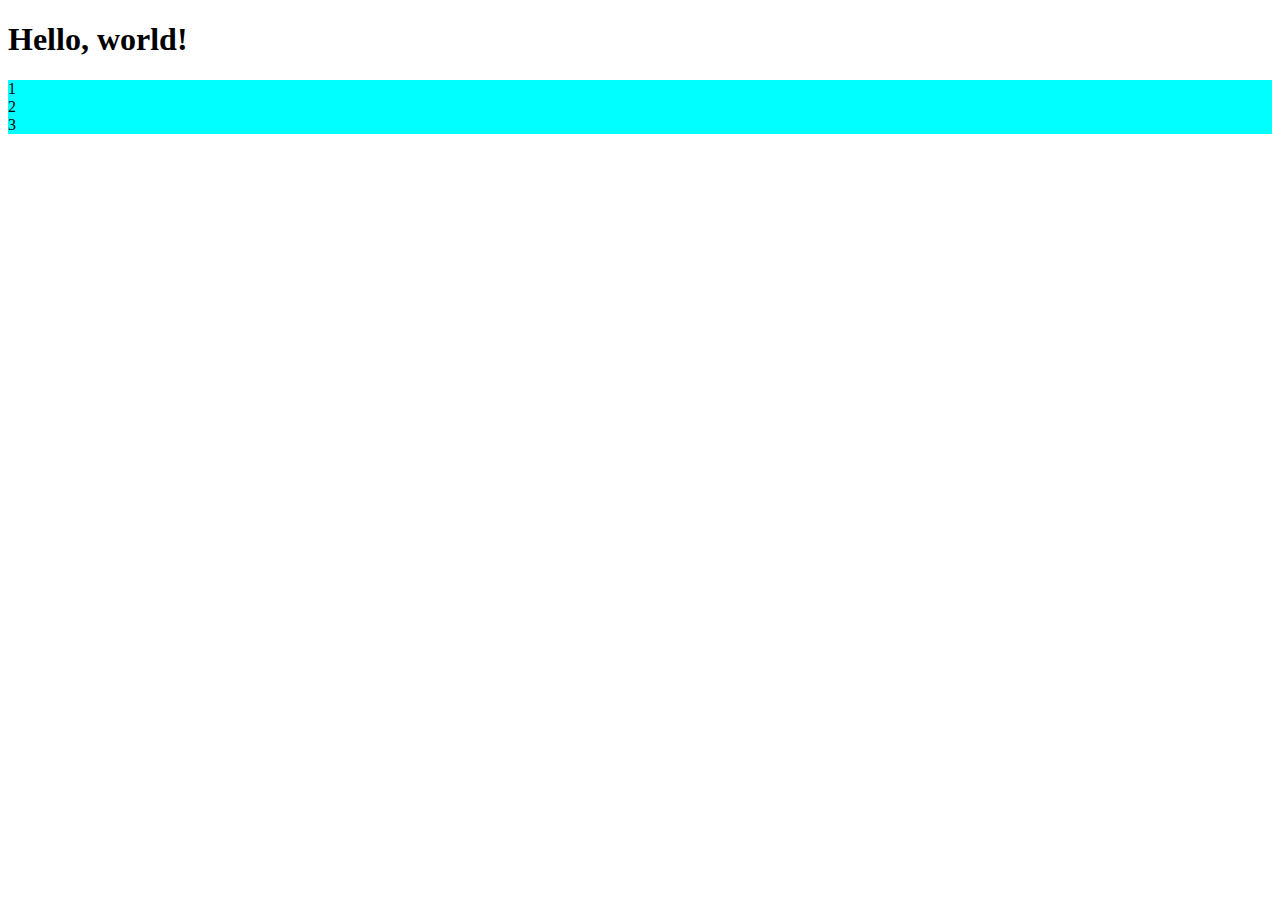
<file: hello world.html>
<!doctype html>
<html lang="en">
  <head>
    <meta charset="utf-8">
    <meta name="viewport" content="width=device-width, initial-scale=1">
    <title>Bootstrap demo</title>
    <link href="https://cdn.jsdelivr.net/npm/bootstrap@5.2.2/dist/css/bootstrap.min.css" rel="stylesheet" integrity="sha384-Zenh87qX5JnK2Jl0vWa8Ck2rdkQ2Bzep5IDxbcnCeuOxjzrPF/et3URy9Bv1WTRi" crossorigin="anonymous">
  </head>
  <body>
    <h1>Hello, world!</h1>

    <div class="container" style="background-color: aqua;">  <!-- container da un margen izquierdo y derecho, container-fluid se acopla al ancho de la pantalla -->
        <div class="row">                       <!-- se crea la fila, cada fila tiene 12 columnas -->
            <div class="col-12 col-lg-3">
              1
            </div>
            <div class="col-12 col-lg-8">
              2
            </div>
            <div class="col-12 col-lg-1">
              3
            </div>
          </div>
      </div>

    <script src="https://cdn.jsdelivr.net/npm/bootstrap@5.2.2/dist/js/bootstrap.bundle.min.js" integrity="sha384-OERcA2EqjJCMA+/3y+gxIOqMEjwtxJY7qPCqsdltbNJuaOe923+mo//f6V8Qbsw3" crossorigin="anonymous"></script>
    <script src="https://cdn.jsdelivr.net/npm/@popperjs/core@2.11.6/dist/umd/popper.min.js" integrity="sha384-oBqDVmMz9ATKxIep9tiCxS/Z9fNfEXiDAYTujMAeBAsjFuCZSmKbSSUnQlmh/jp3" crossorigin="anonymous"></script>
<script src="https://cdn.jsdelivr.net/npm/bootstrap@5.2.2/dist/js/bootstrap.min.js" integrity="sha384-IDwe1+LCz02ROU9k972gdyvl+AESN10+x7tBKgc9I5HFtuNz0wWnPclzo6p9vxnk" crossorigin="anonymous"></script>
</body>
</html>


<!-- Breakpoints tamaños de pantalla, consultar pagina bootstrap.com para ver pixelaje
Extra small (xs)
Small (sm)
Medium (md)
Large (lg)
Extra large (xl)
Extra extra large (xxl)
-->

<!-- 
Bootstrap maneja un sistema de 12 grillas (o cuadriculas) que pueden gestionarse con las clases “.row” (para filas) o “.col” (para columnas).
En cada fila, puede haber un máximo de 12 columnas (en caso de que hayan mas de 12, la columna subsiguiente se ubicara en la siguiente fila).
- Container Nos crea un contenedor con un ancho fijo (ancho máximo) en cada uno de los tamaños de dispositivo.
- Container-fluidNos crea un contenedor (igual que el anterior) pero sin un ancho fijo aparente, por lo que ocuparía todo el ancho de la pantalla.
Breakpoints: Son puntos de ruptura en el diseño web responsive en los que la pantalla cambia de layout.
 -->
</file>
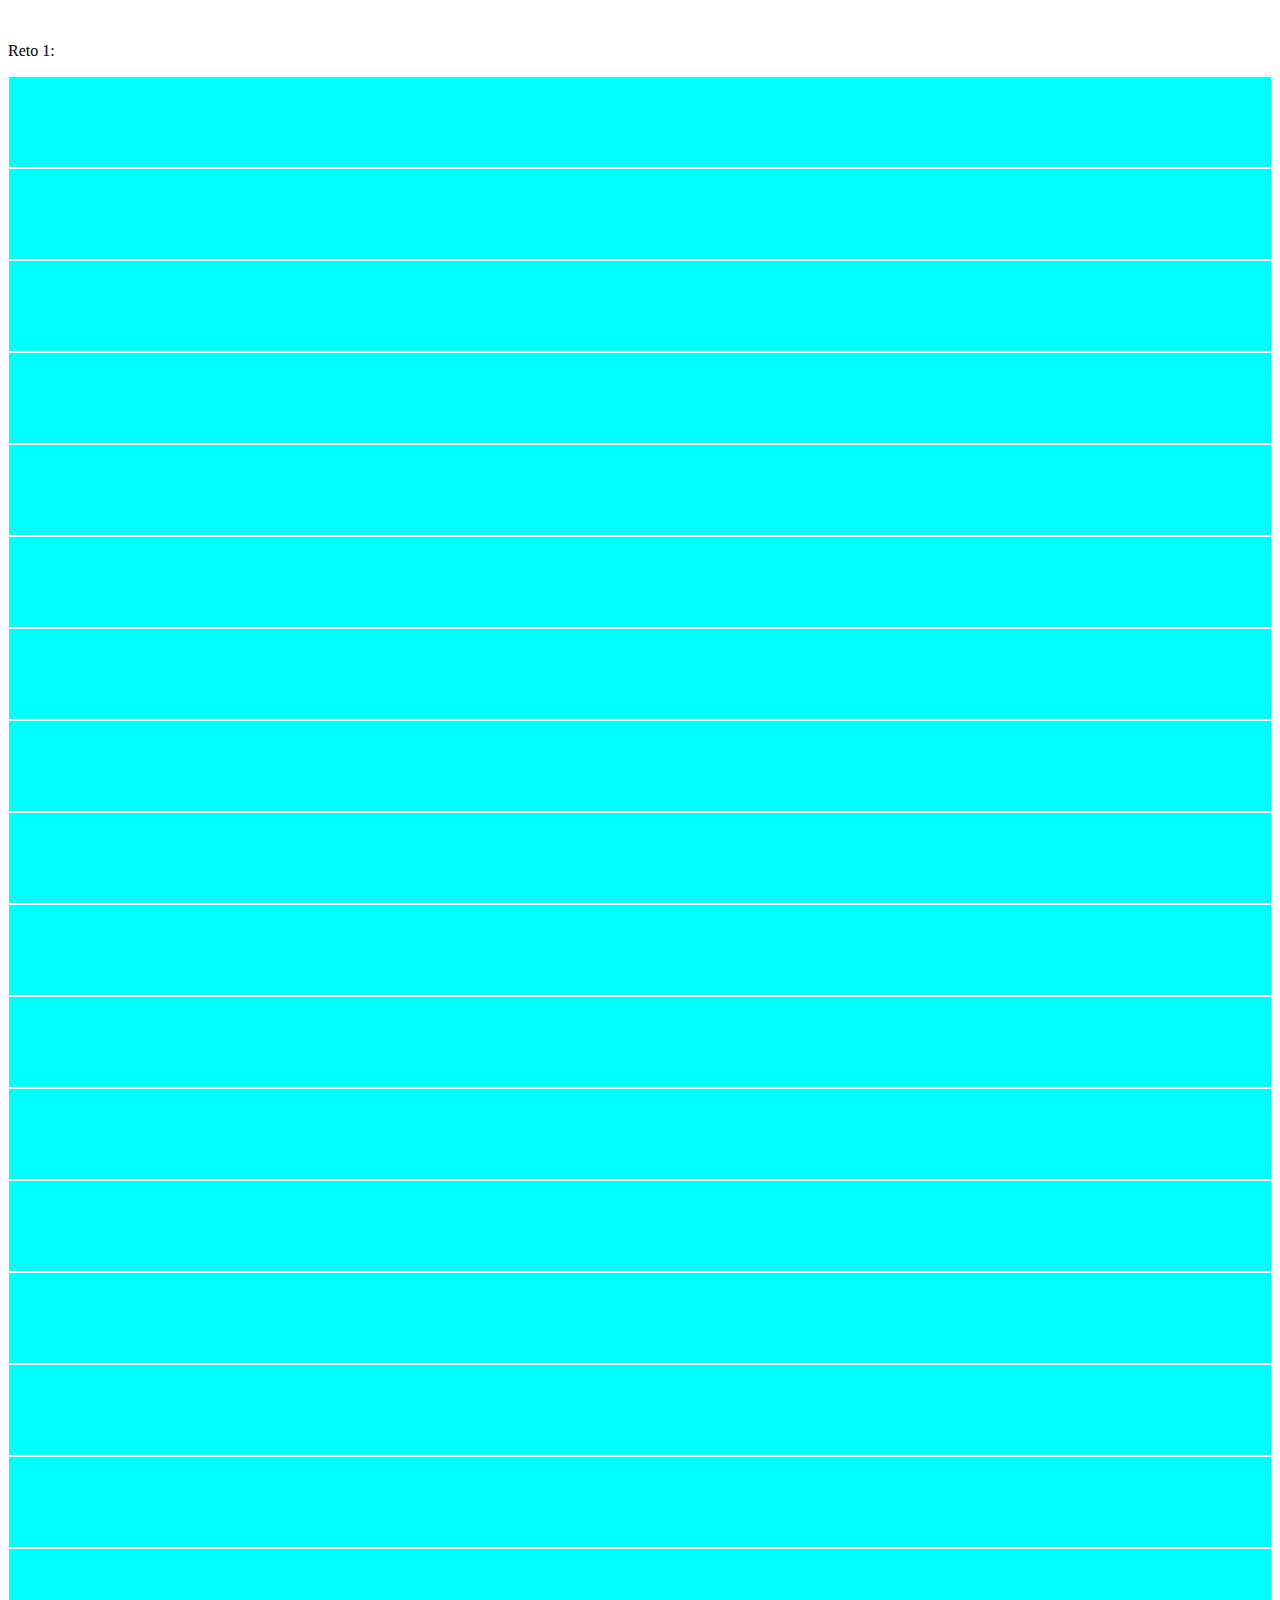
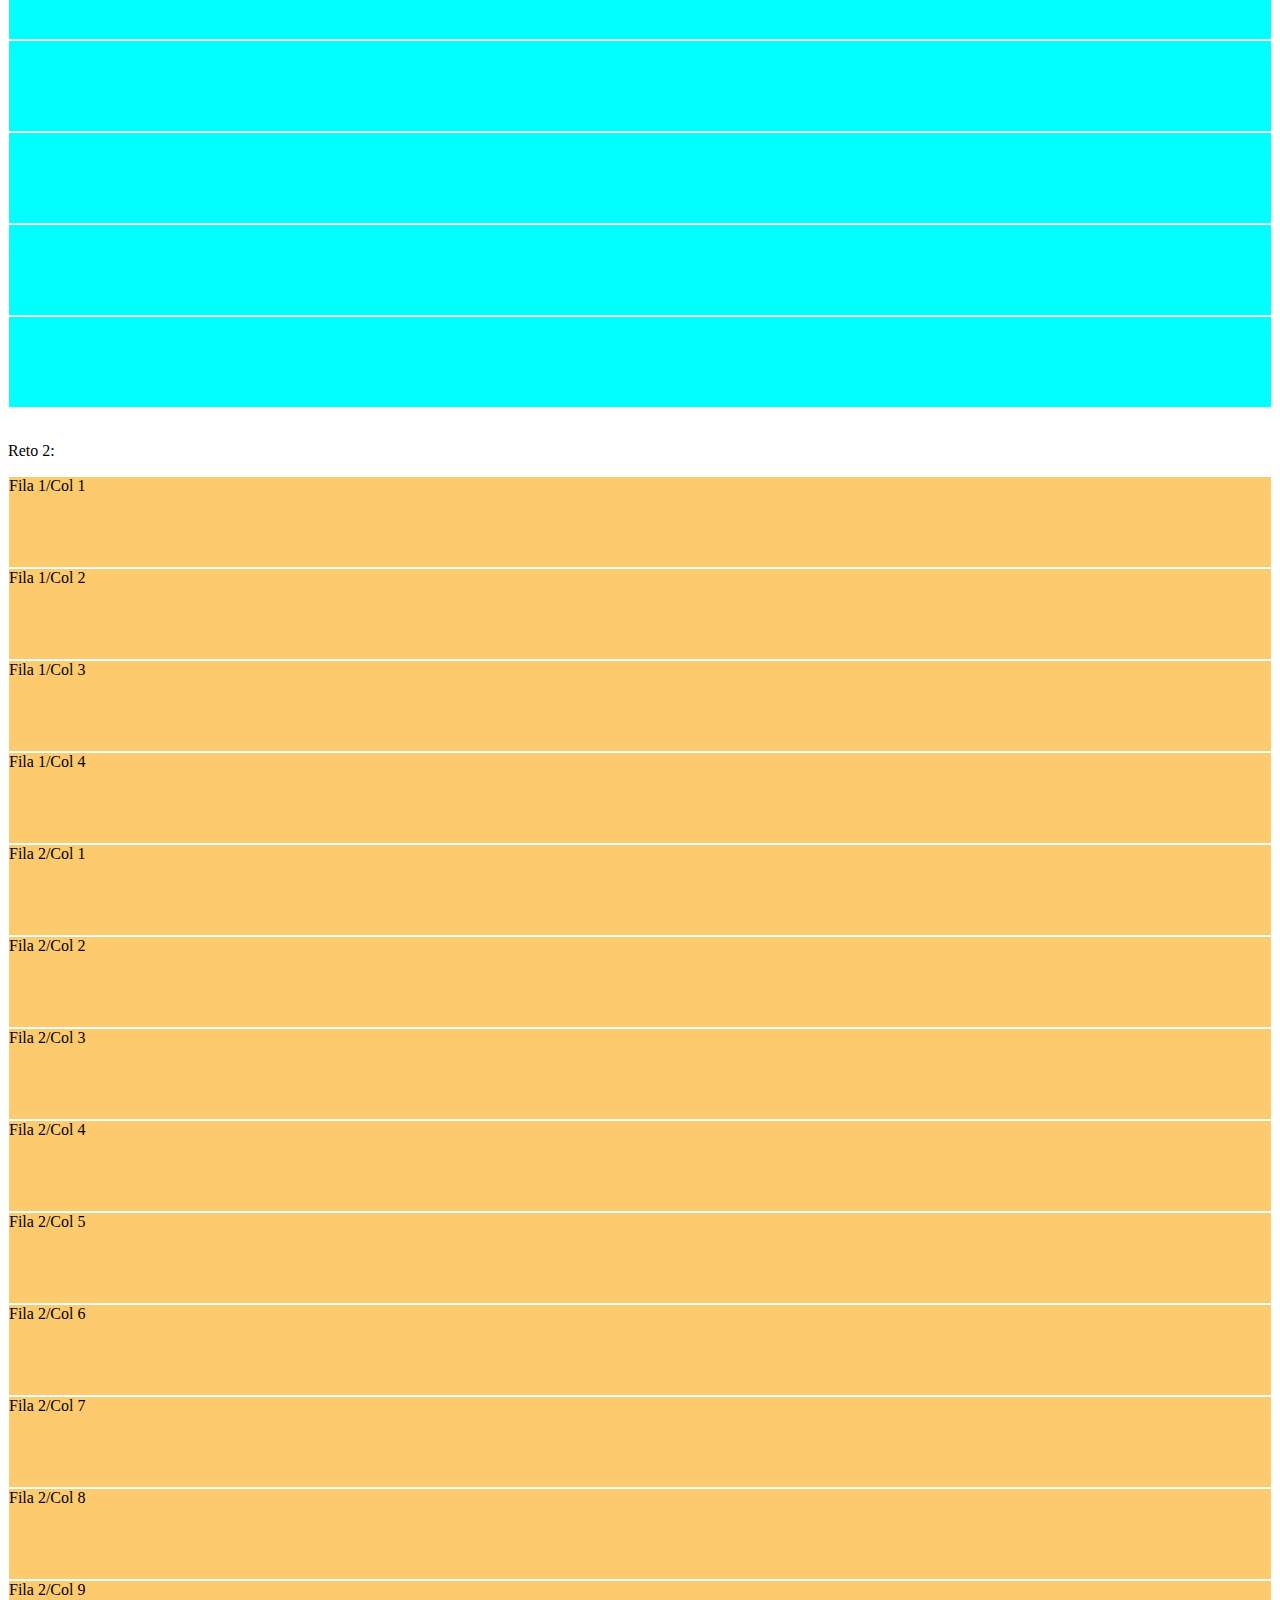
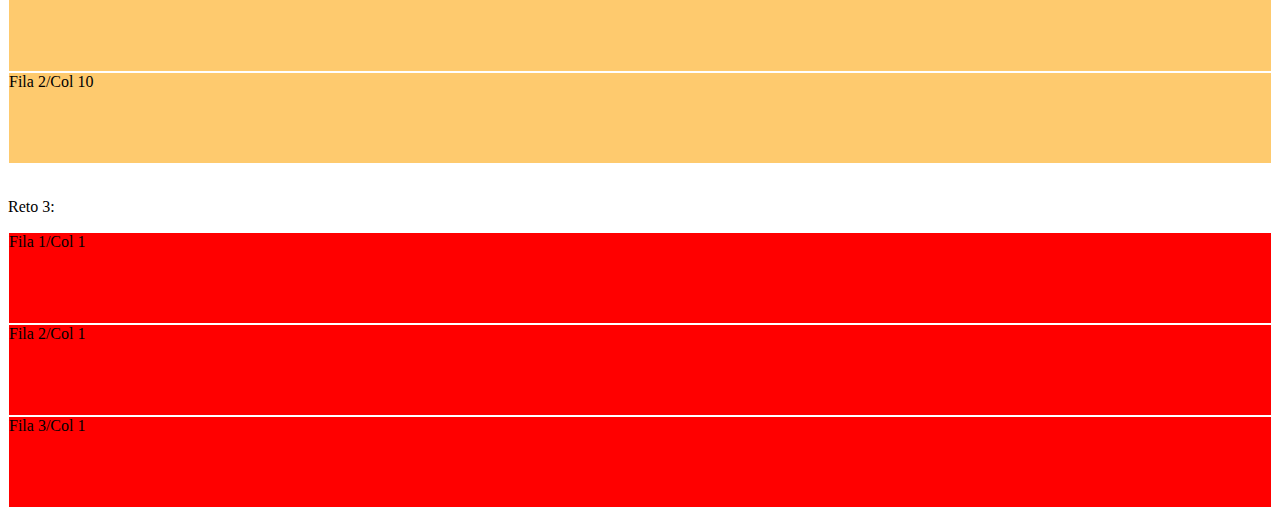
<file: retos clase6.html>
<!doctype html>
<html lang="en">
  <head>
    <meta charset="utf-8">
    <meta name="viewport" content="width=device-width, initial-scale=1">
    <title>Bootstrap demo</title>
    <link href="https://cdn.jsdelivr.net/npm/bootstrap@5.2.2/dist/css/bootstrap.min.css" rel="stylesheet" integrity="sha384-Zenh87qX5JnK2Jl0vWa8Ck2rdkQ2Bzep5IDxbcnCeuOxjzrPF/et3URy9Bv1WTRi" crossorigin="anonymous">
    
    <style>
        .col, .col-md-6, .col-lg{
            border:1px solid white;
            height: 90px;
        }
    </style>

</head>
  <body>

    <br>
    <p>Reto 1:</p>
    <div class="container" style="background-color: aqua;">
        <div class="row"> 
            <div class="col"></div>
            <div class="col"></div>
            <div class="col"></div>
        </div>

        <div class="row"> 
            <div class="col"></div>
            <div class="col"></div>
            <div class="col"></div>
            <div class="col"></div>
            <div class="col"></div>
            <div class="col"></div>
            <div class="col"></div>
            <div class="col"></div>
            <div class="col"></div>
            <div class="col"></div>
        </div>

        <div class="row"> 
            <div class="col"></div>
            <div class="col"></div>
        </div>

        <div class="row"> 
            <div class="col"></div>
            <div class="col"></div>
            <div class="col"></div>
            <div class="col"></div>
            <div class="col"></div>
        </div>

        <div class="row"> 
            <div class="col"></div>
            
        </div>
    </div>

    <br>
    <p>Reto 2:</p>
    <div class="container" style="background-color: #FECA6E">
        <div class="row"> 
            <div class="col-md-6 col-lg-3">Fila 1/Col 1</div>
            <div class="col-md-6 col-lg-3">Fila 1/Col 2</div>
            <div class="col-md-6 col-lg-3">Fila 1/Col 3</div>
            <div class="col-md-6 col-lg-3">Fila 1/Col 4</div>
        </div>

        <div class="row"> 
            <div class="col-lg col-md-12">Fila 2/Col 1</div>
            <div class="col-lg col-md-12">Fila 2/Col 2</div>
            <div class="col-lg col-md-12">Fila 2/Col 3</div>
            <div class="col-lg col-md-12">Fila 2/Col 4</div>
            <div class="col-lg col-md-12">Fila 2/Col 5</div>
            <div class="col-lg col-md-12">Fila 2/Col 6</div>
            <div class="col-lg col-md-12">Fila 2/Col 7</div>
            <div class="col-lg col-md-12">Fila 2/Col 8</div>
            <div class="col-lg col-md-12">Fila 2/Col 9</div>
            <div class="col-lg col-md-12">Fila 2/Col 10</div>
        </div>
    </div>
    
    <br>
    <p>Reto 3:</p>
    <div class="container" style="background-color:red">
        <div class="row"> 
            <div class="col">Fila 1/Col 1</div>
        </div>
        <div class="row"> 
            <div class="col">Fila 2/Col 1</div>
        </div>
        <div class="row"> 
            <div class="col">Fila 3/Col 1</div>
        </div>
    </div>



    <script src="https://cdn.jsdelivr.net/npm/bootstrap@5.2.2/dist/js/bootstrap.bundle.min.js" integrity="sha384-OERcA2EqjJCMA+/3y+gxIOqMEjwtxJY7qPCqsdltbNJuaOe923+mo//f6V8Qbsw3" crossorigin="anonymous"></script>
    <script src="https://cdn.jsdelivr.net/npm/@popperjs/core@2.11.6/dist/umd/popper.min.js" integrity="sha384-oBqDVmMz9ATKxIep9tiCxS/Z9fNfEXiDAYTujMAeBAsjFuCZSmKbSSUnQlmh/jp3" crossorigin="anonymous"></script>
<script src="https://cdn.jsdelivr.net/npm/bootstrap@5.2.2/dist/js/bootstrap.min.js" integrity="sha384-IDwe1+LCz02ROU9k972gdyvl+AESN10+x7tBKgc9I5HFtuNz0wWnPclzo6p9vxnk" crossorigin="anonymous"></script>
</body>
</html>
</file>
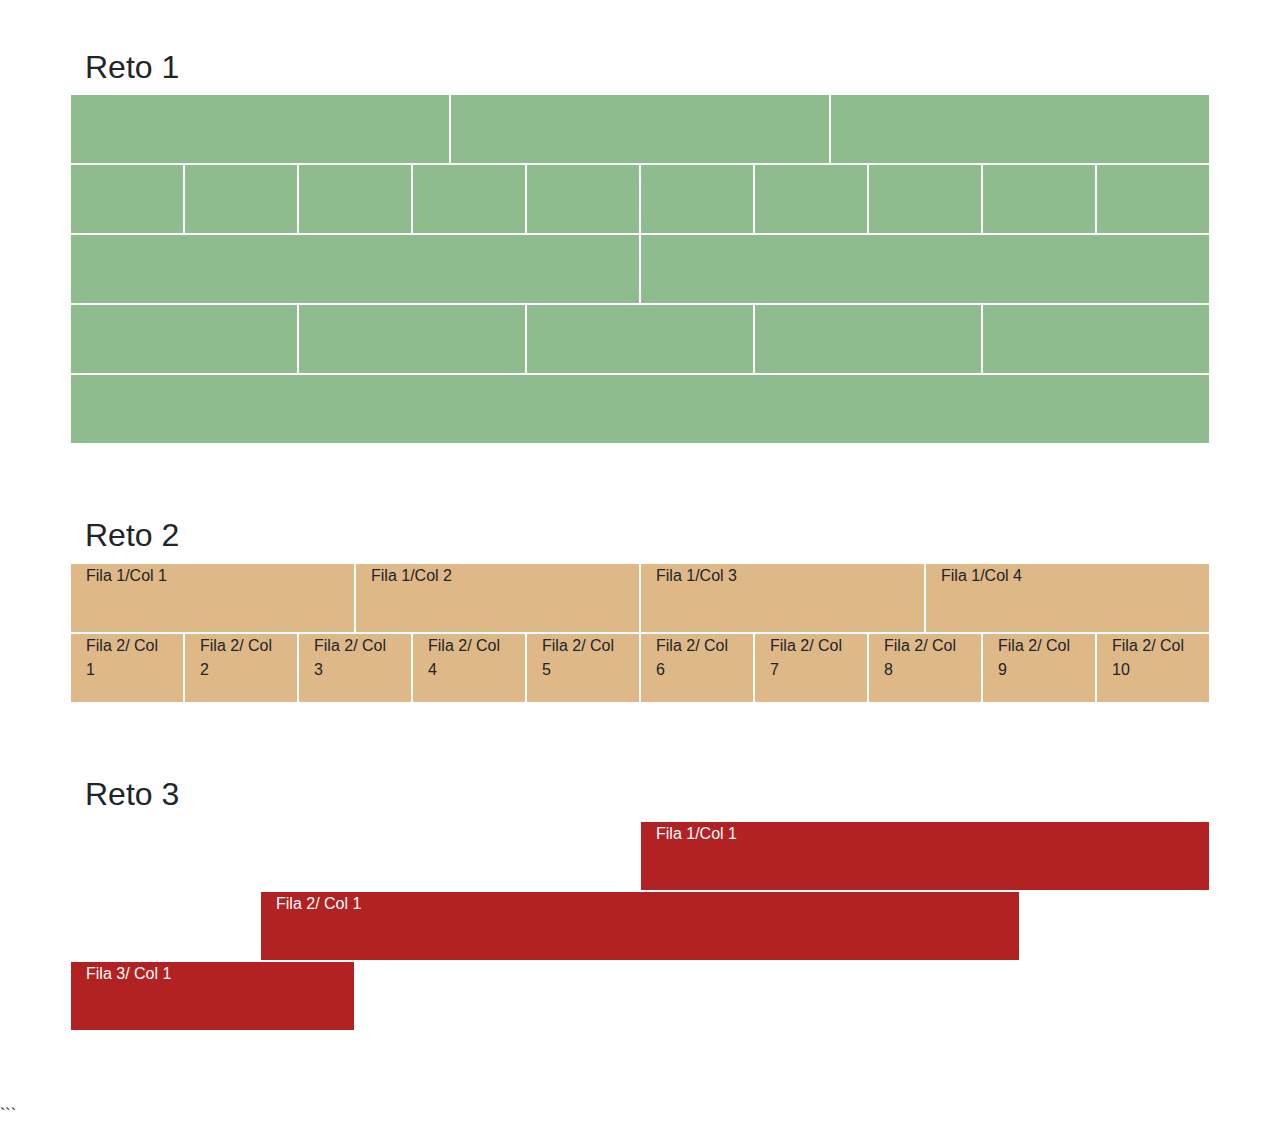
<file: retos ok.html>
<!doctype html>
<html lang="en">
  <head>
    <!-- Required meta tags -->
    <meta charset="utf-8">
    <meta name="viewport" content="width=device-width, initial-scale=1, shrink-to-fit=no">

    <!-- Bootstrap CSS -->
    <link rel="stylesheet" href="https://stackpath.bootstrapcdn.com/bootstrap/4.4.1/css/bootstrap.min.css" integrity="sha384-Vkoo8x4CGsO3+Hhxv8T/Q5PaXtkKtu6ug5TOeNV6gBiFeWPGFN9MuhOf23Q9Ifjh" crossorigin="anonymous">

    <title>Retos Grilla Bootstrap</title>
    
    <style>
        
        .col{
            border: 1px solid white;
            height: 70px;
        }  
        
        
        .reto1 .col{
             background-color:darkseagreen;
        }
        
        .reto2 .col{
            background-color:burlywood;
        }
        
        .reto3 .col{
            background-color: firebrick;
            color: white;
        }
    </style>
  </head>
  
  
  <body>
    <br>
    <br>
    <div class="container reto1">
      <h2>Reto 1</h2>
       <div class="row">
            <div class="col"> </div>
            <div class="col"> </div>
            <div class="col"> </div>
       </div>
       
       <div class="row">
            <div class="col"> </div>
            <div class="col"> </div>
            <div class="col"> </div>
            <div class="col"> </div>
            <div class="col"> </div>
            <div class="col"> </div>
            <div class="col"> </div>
            <div class="col"> </div>
            <div class="col"> </div>
            <div class="col"> </div>
       </div>
       
       <div class="row">
            <div class="col"> </div>
            <div class="col"> </div>
       </div>
       
       <div class="row">
            <div class="col"> </div>
            <div class="col"> </div>
            <div class="col"> </div>
            <div class="col"> </div>
            <div class="col"> </div>
       </div>
        
        <div class="row">
            <div class="col"> </div>
       </div>
        
    </div>
    
    <br>
    <br>
    <br>
    
    <div class="container reto2">
      <h2>Reto 2</h2>
       <div class="row">
            <div class="col col-6 col-md ">Fila 1/Col 1</div>
            <div class="col col-6 col-md ">Fila 1/Col 2</div>
            <div class="col col-6 col-md ">Fila 1/Col 3</div>
            <div class="col col-6 col-md ">Fila 1/Col 4</div>
       </div>
       
       <div class="row">
            <div class="col col-12 col-md-6 col-lg">Fila 2/ Col 1</div>
            <div class="col col-12 col-md-6 col-lg">Fila 2/ Col 2</div>
            <div class="col col-12 col-md-6 col-lg">Fila 2/ Col 3</div>
            <div class="col col-12 col-md-6 col-lg">Fila 2/ Col 4</div>
            <div class="col col-12 col-md-6 col-lg">Fila 2/ Col 5</div>
            <div class="col col-12 col-md-6 col-lg">Fila 2/ Col 6</div>
            <div class="col col-12 col-md-6 col-lg">Fila 2/ Col 7</div>
            <div class="col col-12 col-md-6 col-lg">Fila 2/ Col 8</div>
            <div class="col col-12 col-md-6 col-lg">Fila 2/ Col 9</div>
            <div class="col col-12 col-md-6 col-lg">Fila 2/ Col 10</div>
       </div>
                
    </div>
    
    
    <br>
    <br>
    <br>
    
    <div class="container reto3">
      <h2>Reto 3</h2>
       <div class="row">
            <div class="col col-12 col-md-6 offset-md-6">Fila 1/Col 1</div>
       </div>
       
       <div class="row">
            <div class="col col-8 offset-md-2">Fila 2/ Col 1</div>
       </div>
               
        <div class="row">
            <div class="col col-3 offset-9 offset-md-0">Fila 3/ Col 1</div>
       </div>
                
    </div>
    
    <br>
    <br>
    <br>

    <!-- Optional JavaScript -->
    <!-- jQuery first, then Popper.js, then Bootstrap JS -->
    <script src="https://code.jquery.com/jquery-3.4.1.slim.min.js" integrity="sha384-J6qa4849blE2+poT4WnyKhv5vZF5SrPo0iEjwBvKU7imGFAV0wwj1yYfoRSJoZ+n" crossorigin="anonymous"></script>
    <script src="https://cdn.jsdelivr.net/npm/popper.js@1.16.0/dist/umd/popper.min.js" integrity="sha384-Q6E9RHvbIyZFJoft+2mJbHaEWldlvI9IOYy5n3zV9zzTtmI3UksdQRVvoxMfooAo" crossorigin="anonymous"></script>
    <script src="https://stackpath.bootstrapcdn.com/bootstrap/4.4.1/js/bootstrap.min.js" integrity="sha384-wfSDF2E50Y2D1uUdj0O3uMBJnjuUD4Ih7YwaYd1iqfktj0Uod8GCExl3Og8ifwB6" crossorigin="anonymous"></script>
  </body>
</html>```
</file>
